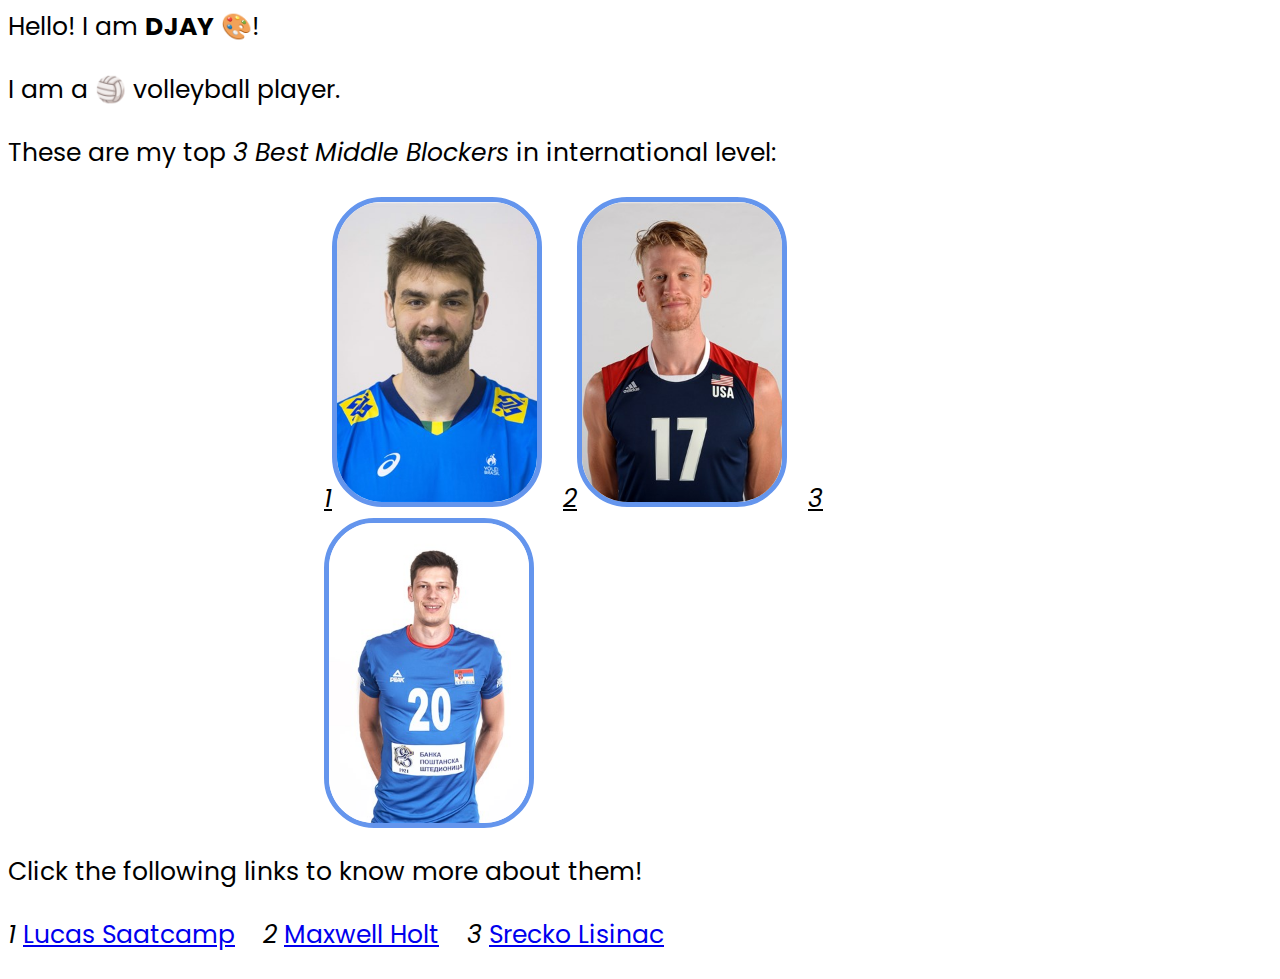
<file: Web Projects/unit 1 - act 1/index.html>
<html>
	<head>
		<title>International Players</title>
		<!-- <link rel="stylesheet" href="style.css"> -->
		<link rel="preconnect" href="https://fonts.googleapis.com">
		<link rel="preconnect" href="https://fonts.gstatic.com" crossorigin>
		<link href="https://fonts.googleapis.com/css2?family=Poppins&display=swap" rel="stylesheet">
		<style>
			body {
				font-family: 'Poppins', sans-serif;
				font-size: 25px;
			}
			
			.players {
				margin: auto;
				width: 50%;
			}
			
			.players img {
				border-radius: 50px 50px 50px 50px;
				border: 5px solid #6495ED;
				width: 200px;
			}
			
			a:hover {
				color: #6495ED;
			}
		</style>
	</head>
	<body>
		<div>
			<p>Hello! I am <strong>DJAY</strong> &#127912!</p>
			<p>I am a &#127952 volleyball player.</p>
			<p>These are my top <em>3 Best Middle Blockers</em> in international level:</p> 
		</div>
		
		<div class="players">
			<p><i><u>1</u></i><img src="images/lucas.jpg">
			&#160;&#160;<i><u>2</u></i><img src="images/maxwell.jpg">
			&#160;&#160;<i><u>3</u></i><img src="images/srecko.jpg"></p>
		</div>
		
		<div>
			<p>Click the following links to know more about them!</p>
			<p><i>1</i>&#160;<a href="https://en.volleyballworld.com/en/vnl/2018/men/teams/bra-brazil/players/lucas-saatkamp?id=64655" target="_blank">Lucas Saatcamp</a>
			&#160;&#160;&#160;<i>2</i>&#160;<a href="https://en.volleyballworld.com/en/vnl/2018/men/teams/usa-usa/players/maxwell_holt?id=64728" target="_blank">Maxwell Holt</a>
			&#160;&#160;&#160;<i>3</i>&#160;<a href="https://en.volleyballworld.com/en/vnl/2018/men/teams/srb-serbia/players/srecko_lisinac?id=64983" target="_blank">Srecko Lisinac</a></p>
		</div>
	</body>
</html>
</file>
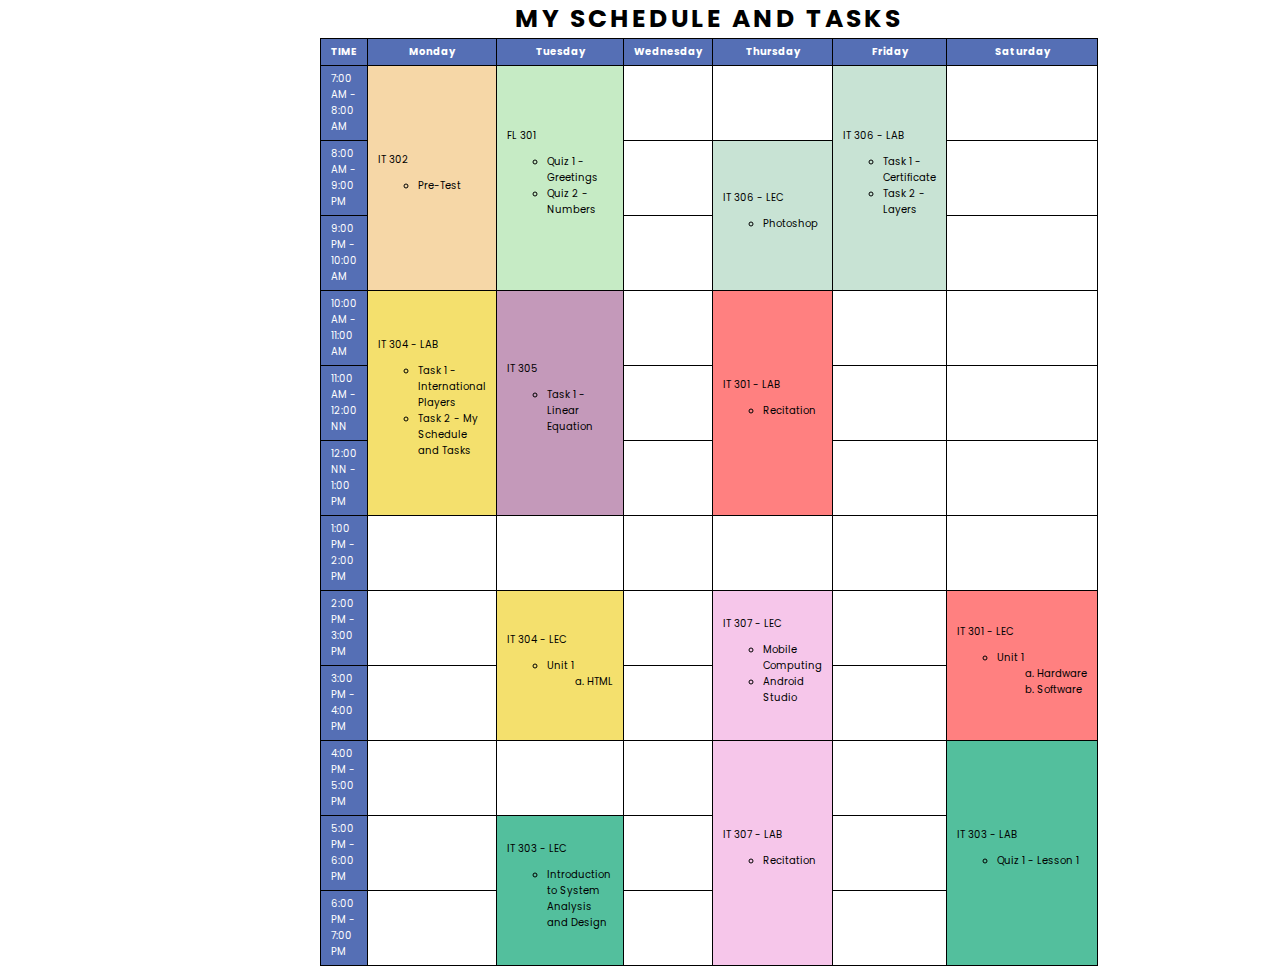
<file: Web Projects/unit 1 - act 2/index.html>
<!DOCTYPE html>
<!--Danny Jay M. Flores (BSIT-3D)
    IT 304 - Activity 2-->
<html>
    <head>
        <title>My Schedule and Tasks</title>
        <link rel="preconnect" href="https://fonts.googleapis.com">
		<link rel="preconnect" href="https://fonts.gstatic.com" crossorigin>
		<link href="https://fonts.googleapis.com/css2?family=Poppins&display=swap" rel="stylesheet">
        <style>
            body {
                margin: auto;
				width: 50%;
                font-family: 'Poppins', sans-serif;
            }
            table, tr, td, th {
                font-size: 10px;
                border: 1px solid black;
                border-collapse: collapse;
            }
            td, th {
                padding: 5px 10px;
            }
            th, td.time {
                background-color: #556FB5;
                color: white;
            }
            td.FL301 {
                background-color: #C6EBC5;
            }
            td.IT301 {
                background-color: #FF8080;
            }
            td.IT302 {
                background-color: #F6D7A7;
            }
            td.IT303 {
                background-color: #53BF9D;
            }
            td.IT304 {
                background-color: #F4E06D;
            }
            td.IT305 {
                background-color: #C499BA;
            }
            td.IT306 {
                background-color: #C8E3D4;
            }
            td.IT307 {
                background-color: #F6C6EA;
            }
            ol.alpha {
                list-style-type: lower-alpha; 
            }
            ul {
                list-style-type: circle;
            }
            caption {
                font-size: 25px;
                font-weight: bold;
                letter-spacing: 3px;
            }
        </style>
    </head>
    <body>
        <table>
            <caption>MY SCHEDULE AND TASKS</caption>
            <tr>
                <th>TIME</th>
                <th>Monday</th>
                <th>Tuesday</th>
                <th>Wednesday</th>
                <th>Thursday</th>
                <th>Friday</th>
                <th>Saturday</th>
            </tr>
            <tr>
                <td class="time">7:00 AM - 8:00 AM</td>
                <td class="IT302" rowspan="3">IT 302
                    <ul>
                        <li>Pre-Test</li>
                    </ul>
                </td>
                    
                <td class="FL301" rowspan="3">FL 301
                    <ul>
                        <li>Quiz 1 - Greetings</li>
                        <li>Quiz 2 - Numbers</li>
                    </ul>
                </td>
                <td></td>
                <td></td>
                <td class="IT306" rowspan="3">IT 306 - LAB
                    <ul>
                        <li>Task 1 - Certificate</li>
                        <li>Task 2 - Layers</li>
                    </ul>
                </td>
            </tr>
            <tr>
                <td class="time">8:00 AM - 9:00 PM</td>
                <td></td>
                <td class="IT306" rowspan="2">IT 306 - LEC
                    <ul>
                        <li>Photoshop</li>
                    </ul>
                </td>
            </tr>
            <tr>
                <td class="time">9:00 PM - 10:00 AM</td>
            </tr>
            <tr>
                <td class="time">10:00 AM - 11:00 AM</td>
                <td class="IT304" rowspan="3">IT 304 - LAB
                    <ul>
                        <li>Task 1 - International Players</li>
                        <li>Task 2 - My Schedule and Tasks</li>
                    </ul>
                </td>
                <td class="IT305" rowspan="3">IT 305
                    <ul>
                        <li>Task 1 - Linear Equation</li>
                    </ul>
                </td>
                <td></td>
                <td class="IT301" rowspan="3">IT 301 - LAB
                    <ul>
                        <li>Recitation</li>
                    </ul>
                </td>
                <td></td>
            </tr>
            <tr>
                <td class="time">11:00 AM - 12:00 NN</td>
                <td></td>
                <td></td>
                <td></td>
            </tr>
            <tr>
                <td class="time">12:00 NN - 1:00 PM</td>
                <td></td>
                <td></td>
                <td></td>
            </tr>
            <tr>
                <td class="time">1:00 PM - 2:00 PM</td>
                <td></td>
                <td></td>
                <td></td>
                <td></td>
                <td></td>
                <td></td>
            </tr>
            <tr>
                <td class="time">2:00 PM - 3:00 PM</td>
                <td></td>
                <td class="IT304" rowspan="2">IT 304 - LEC
                    <ul>
                        <li>Unit 1
                            <ol class="alpha">
                                <li>HTML</li>
                            </ol>
                        </li>
                    </ul>
                </td>
                <td></td>
                <td class="IT307" rowspan="2">IT 307 - LEC
                    <ul>
                        <li>Mobile Computing</li>
                        <li>Android Studio</li>
                    </ul>
                </td>
                <td></td>
                <td class="IT301" rowspan="2">IT 301 - LEC
                    <ul>
                        <li>Unit 1
                            <ol class="alpha">
                                <li>Hardware</li>
                                <li>Software</li>
                            </ol>
                        </li>
                    </ul>
                </td>
            </tr>
            <tr>
                <td class="time">3:00 PM - 4:00 PM</td>
            </tr>
            <tr>
                <td class="time">4:00 PM - 5:00 PM</td>
                <td></td>
                <td></td>
                <td></td>
                <td class="IT307" rowspan="3">IT 307 - LAB
                    <ul>
                        <li>Recitation</li>
                    </ul>
                </td>
                <td></td>
                <td class="IT303" rowspan="3">IT 303 - LAB
                    <ul>
                        <li>Quiz 1 - Lesson 1</li>
                    </ul>
                </td>
            </tr>
            <tr>
                <td class="time">5:00 PM - 6:00 PM</td>
                <td></td>
                <td class="IT303" rowspan="2">IT 303 - LEC
                    <ul>
                        <li>Introduction to System Analysis and Design</li>
                    </ul>
                </td>
            </tr>
            <tr>
                <td class="time">6:00 PM - 7:00 PM</td>
            </tr>
        </table>
    </body>
</html>
</file>
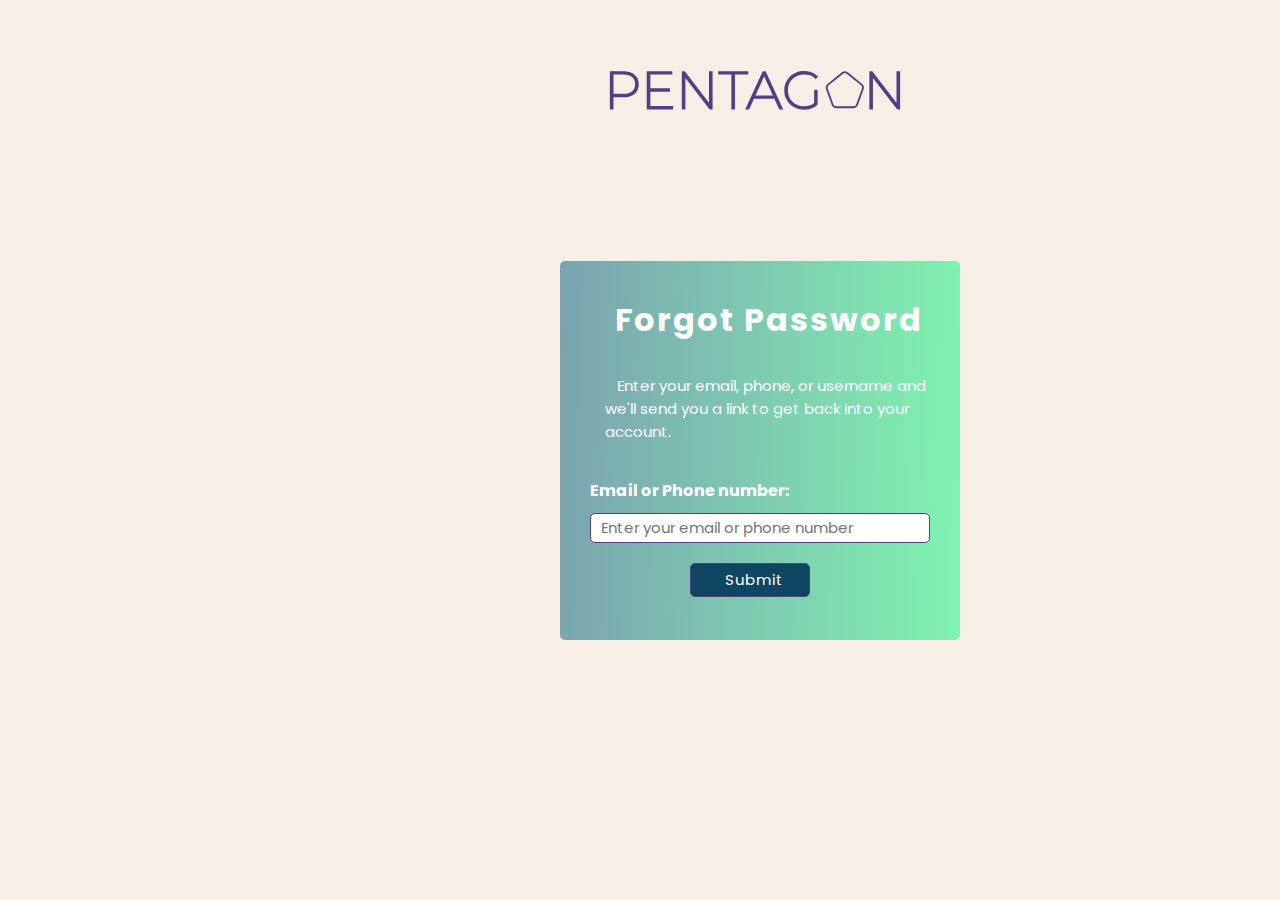
<file: Web Projects/unit 1 - act 3/forgot.html>
<!DOCTYPE html>
<html>
    <head>      
        <link rel="preconnect" href="https://fonts.googleapis.com">
        <link rel="preconnect" href="https://fonts.gstatic.com" crossorigin>
        <link href="https://fonts.googleapis.com/css2?family=Poppins&display=swap" rel="stylesheet">        
        <title> Forgot Password</title>
        <style>
            *{
                margin: 0;
                padding: 0;
                box-sizing: border-box;
                font-family: 'Poppins', sans-serif;
            }
            body {
                display: flex;
                height: 100vh;
                justify-content: center;
                align-items: center;
                padding: 10px;
                background: #F5EFE6;
                color: white;
                left: 550px;
                position: absolute;
            }
            .container {
                max-width: 900px;
                width: 100%;
                background: linear-gradient(91.44deg,#03577A80 , #0CF87B80);
                padding: 25px 30px;
                border-radius: 5px;
            }   
            .container form .user-info {
                display: flex;
                flex-wrap: wrap;
                justify-content: space-between;
            }
            form .user-info .user-input {
                margin: 10px 0 22px 0;
                width: 340px;
            }
            .user-info .user-input label {
                display: inline-flex;
                font-weight: 500px;
                margin-bottom: 10px;
                margin-top: 10px;
            }
            .user-info .user-input input {
                height: 30px;
                width: 100%;
                outline: none;
                border-radius: 5px;
                border: 1px solid #533E85;
                padding-left: 10px;
                font-size: 15px;
            }
            form .button {
                height: 50px;
                width: 120px;
            }
            form .button input{
                outline: none;
                color: #fff;
                border: none;
                padding: 4px 2px 28px 0;
                font-size: 18px;
                font-weight: 500px;
                border-radius: 5px;
                letter-spacing: 1px;
                margin-top: 20px;
                margin-left: 100px;
                background: #0E4560;  
            }
            .user-input h1 {
                margin-left: 25px;
                margin-bottom: 30px;
                letter-spacing: 2px;
            }
            .user-input p {
                margin-left: 15px;
                margin-bottom: 25px;
                font-size: 15px;
            }
            .logo img {
                position: absolute;
                width: 310px;
                height: 40px;
                left: 50px;
                top: 70px;
            }

        </style>
    </head>
    <body>
        <div class="container">
            <div class="topnav">
                <a href="#" class="logo"><img src="assets/pentagon.svg"></a>
            </div>
            <form action="login.html" method="post">
                <div class="user-info">
                    <div class="user-input">
                        <h1> Forgot Password</h1>
                        <p> &nbsp;&nbsp;&nbsp;Enter your email, phone, or username and we'll send you a link to get back into your account.</p>
                        <label for="pword"><b>Email or Phone number:</b></label>
                        <input type="text" name="pword" id="pword" placeholder="Enter your email or phone number" required>
                        <div class="button">
                            <input type="submit" value="Submit">
                        </div>
                    </div>
                </div>
            </form>
        </div>    
    </body>
</html>
</file>
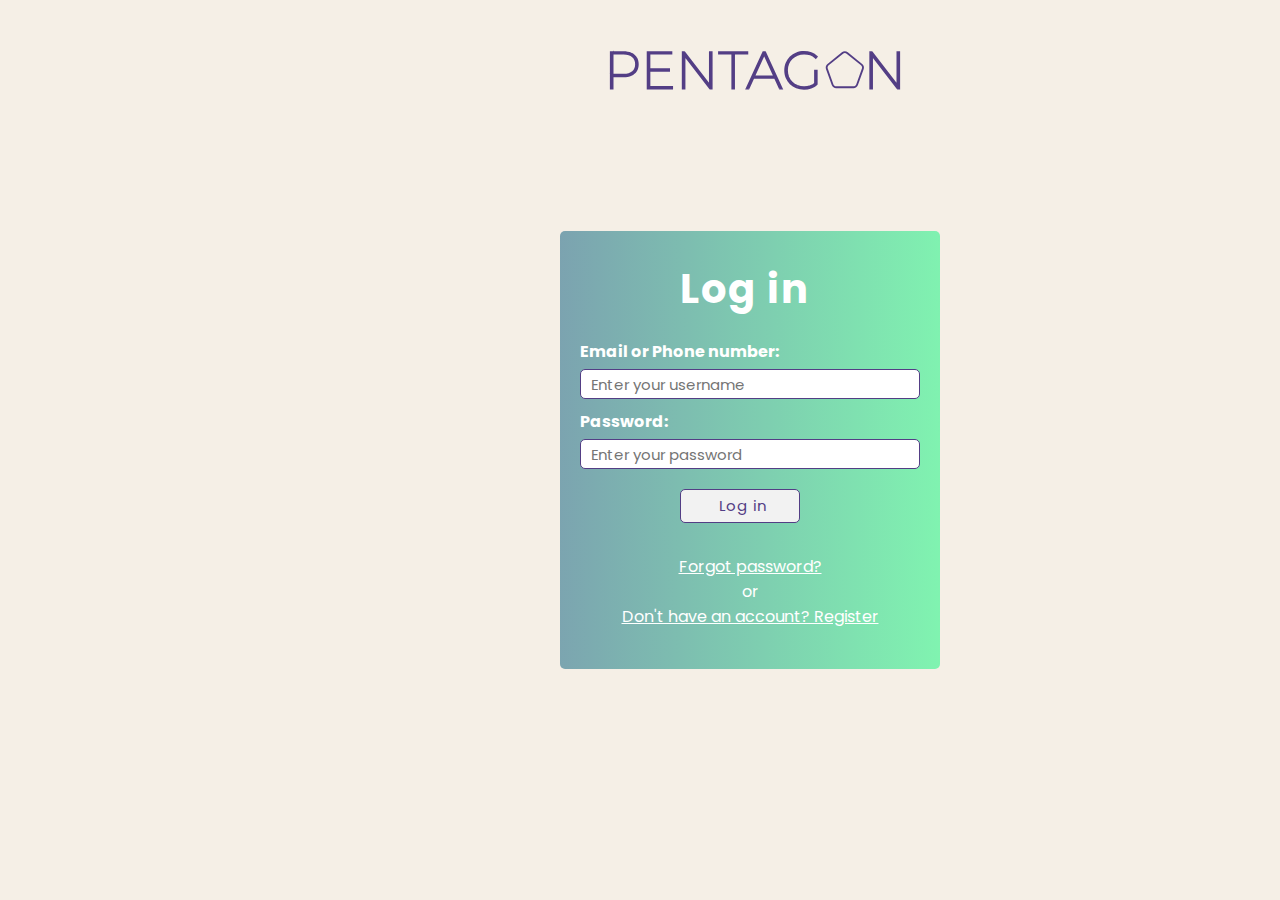
<file: Web Projects/unit 1 - act 3/login.html>
<!DOCTYPE html>
<html>
    <head>
        <link rel="preconnect" href="https://fonts.googleapis.com">
        <link rel="preconnect" href="https://fonts.gstatic.com" crossorigin>
        <link href="https://fonts.googleapis.com/css2?family=Poppins&display=swap" rel="stylesheet">
        <title> Pentagon - Log in </title>
        <style>
            *{
                margin: 0;
                padding: 0;
                box-sizing: border-box;
                font-family: 'Poppins', sans-serif;
                color: #fff;
            }
            body {
                display: flex;
                height: 100vh;
                justify-content: center;
                align-items: center;
                padding: 10px;
                background: #F5EFE6;
                left: 550px;
                position: absolute;
            }
            .container {
                max-width: 1000px;
                width: 100%;
                background: linear-gradient(91.44deg,#03577A80 , #0CF87B80);
                padding: 18px 20px;
                border-radius: 5px;
            } 
            .container form .user-info {
                display: flex;
                flex-wrap: wrap;
                justify-content: space-between;
            }
            form .user-info .user-input {
                margin: 10px 0 22px 0;
                width: 340px;
            }
            .user-info .user-input label {
                display: inline-flex;
                font-weight: 500px;
                margin-bottom: 5px;
                margin-top: 10px;
            }
            .user-info .user-input input {
                height: 30px;
                width: 100%;
                outline: none;
                border-radius: 5px;
                border: 1px solid #533E85;
                padding-left: 10px;
                font-size: 15px;
                color:#533E85;
            }
            form .button {
                height: 60px;
                width: 120px;
            }
            form .button input{
                outline: none;
                color: #fff;
                border: none;
                padding: 4px 5px 28px 0;
                font-size: 18px;
                font-weight: 500px;
                border-radius: 5px;
                letter-spacing: 1px;
                margin-top: 20px;
                margin-left: 100px;
                background: #F2F2F2
            }
            .user-input h1 {
                margin-left: 100px;
                margin-bottom: 10px;
                font-size: 40px;
                letter-spacing: 2px;
            }
            p {
                margin: auto;
                text-align: center;
            }
            .logo img {
                position: absolute;
                width: 310px;
                height: 40px;
                left: 50px;
                top: 50px;
            }
            a:hover {
                color: #533E85;
            }
        </style>
    </head>
    <body>
        <div class="container">
            <div class="topnav">
                <a href="#" class="logo"><img src="assets/pentagon.svg" alt=""></a>
            </div>
            <form action="home.html" method="post">
                <div class="user-info">
                    <div class="user-input">
                        <h1> Log in </h1>
                        <label for="uname"><b>Email or Phone number:</b></label>
                        <input type="email" name="uname" id="uname" placeholder="Enter your username" required>
                        <label for="pword"><b>Password:</b></label>
                        <input type="text" name="pword" id="pword" placeholder="Enter your password" required>
                        <div class="button">
                            <input type="submit" value="Log in">
                        </div>
                        <br>
                        <p><a href="forgot.html" target="_self">Forgot password?</a></p>
                        <p>or</p>
                        <p><a href="registration.html" target="_self">Don't have an account? Register</a> </p>                          
                    </div>
                </div>
            </form>
        </div>
    </body>
</html>
</file>
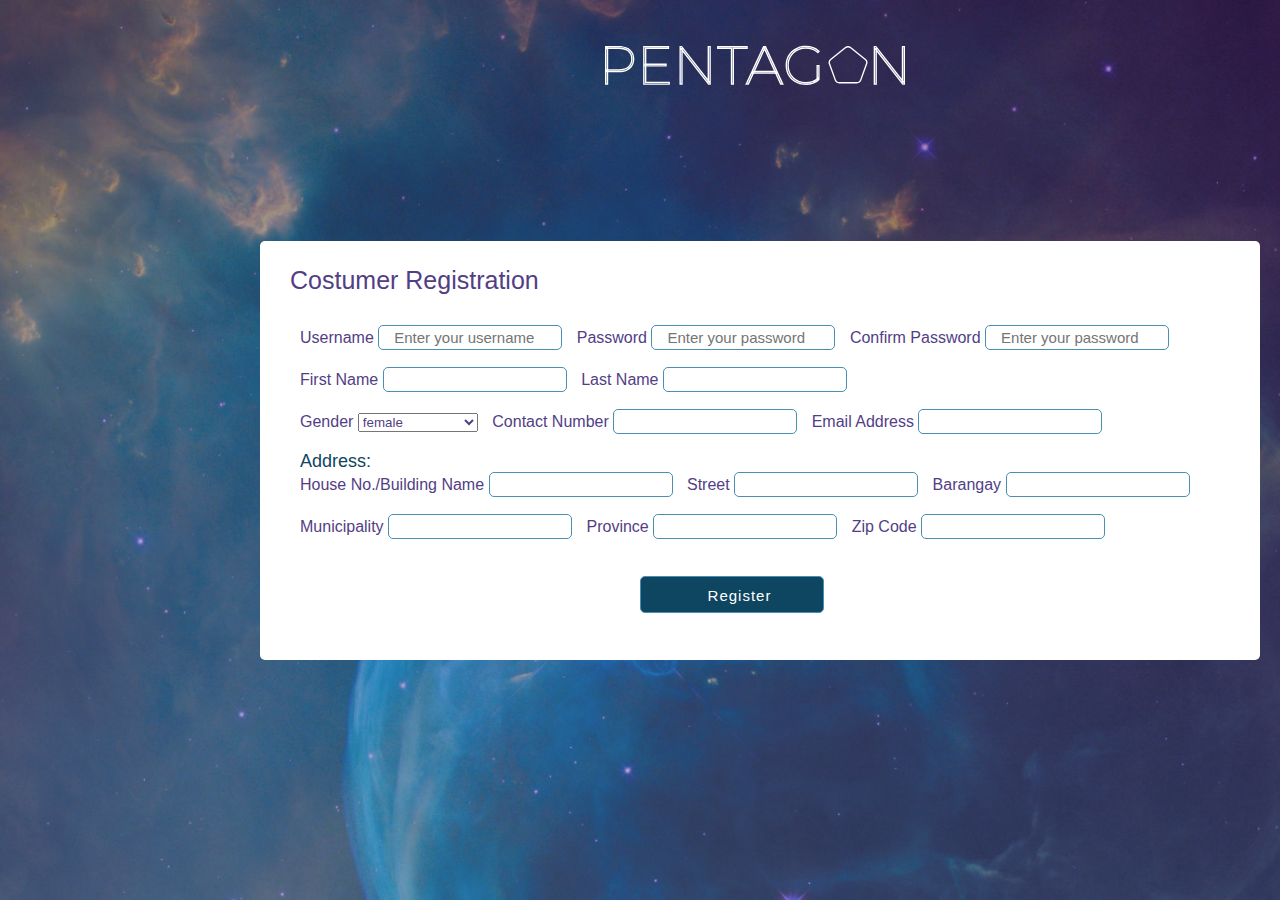
<file: Web Projects/unit 1 - act 3/registration.html>
<!DOCTYPE html>
<html>
    <head>
        <title>Costumer Registration</title>
        <style> 
            *{
                margin: 0;
                padding: 0;
                box-sizing: border-box;
                font-family: 'Inter', sans-serif;
                color: #533E85;
            }
            body {
                display: flex;
                height: 100vh;
                justify-content: center;
                align-items: center;
                padding: 10px;
                position: absolute;
                background: url("assets/bg.png");
                top: 0px;
                left: 250px;
            }
            .container {
                max-width: 1000px;
                width: 100%;
                background: #fff;
                padding: 25px 30px;
                border-radius: 5px;
            }
            .container form .user-details{
                display: flex;
                flex-wrap: wrap;
                justify-content: space-between;                
            }
            .container .title{
                font-size: 25px;
                font-weight: 500px;
                position: relative;
            }
            .logo img {
                position: absolute;
                width: 310px;
                height: 40px;
                left: 350px;
                top: 45px;
            }
            form .user-details .input-box{
                margin: 30px 0 22px 0;
                width: calc(200% / 2 - 20px);
            }
            .user-details .input-box label{
                display: inline-flex;
                font-weight: 500;
                margin-bottom: 20px;
                margin-left: 10px;
            }
            .user-details .input-box input{
                height: 25px;
                width: 20%;
                outline: none;
                border-radius: 5px;
                border: 1px solid #488FB1;
                padding-left: 15px;
                font-size: 15px;
                
            }
            form .button {                
                height: 1000px;
                width: 300px;                 
            }
            form .button input {
                outline: none;
                color: #fff;
                border: none;
                padding: 10px 0 25px 0;
                font-size: 18px;
                font-weight: 500px;
                border-radius: 5px;
                letter-spacing: 1px;
                margin-top: 20px;
                margin-left: 350px;
                background: #0E4560;                
            }
            span.add{
                font-weight: 500px;
                font-size: 18px;
                color: #0E4560;
                margin-top: 10px;
                margin-left: 10px;
            }          
        </style>
    </head>
    <body>        
        <div class="container">
            <div class="title">Costumer Registration</div>
            <div class="topnav">
                <a href="#" class="logo"><img src="assets/pentagonwhite.svg" alt=""></a>
            </div>
            <form action="login.html" method="post">
                <div class="user-details">
                    <div class="input-box">
                        <label for="uname">Username</label>
                        <input type="text" name="uname" id="uname" placeholder="Enter your username" required>
                        <label for="pword">Password</label>
                        <input type="password" name="pword" id="pword" placeholder="Enter your password" required>
                        <label for="cpword">Confirm Password</label>
                        <input type="password" name="cpword" id="cpword" placeholder="Enter your password" required>
                        <br>
                        <label for="fname">First Name</label>
                        <input type="text" name="fname" id="fname" required>
                        <label for="lname">Last Name</label>
                        <input type="text" name="lname" id="lname" required> <br>
                        <label for="gender"> Gender </label>
                        <select name="gender" id="gender">
                            <option value="male"> Male </option>
                            <option selected="female"> female </option>
                            <option value="none"> Prefer not to say </option>
                        </select>
                        <label for="cpnum"> Contact Number </label>
                        <input type="number" name="cpnum" required>
                        <label for="email"> Email Address </label>
                        <input type="text" name="email" id="email" required> <br>
                        <span class="add">Address:</span> <br>
                        <label for="hnum"> House No./Building Name </label>
                        <input type="text" name="hnum" id="hnum" required>
                        <label for="strt"> Street </label>
                        <input type="text" name="strt" id="strt" required>
                        <label for="brgy"> Barangay </label>
                        <input type="text" name="brgy" id="brgy" required> <br>
                        <label for="city"> Municipality </label>
                        <input type="text" name="city" id="city" required>
                        <label for="province"> Province </label>
                        <input type="text" name="province" id="province" required>
                        <label for="zip"> Zip Code </label>
                        <input type="text" name="zip" id="zip" required>
                        <span class="button">
                            <input type="submit" value="Register">
                        </span>    
                    </div> 
                </div>
            </form>            
        </div>
    </body>
</html>
</file>
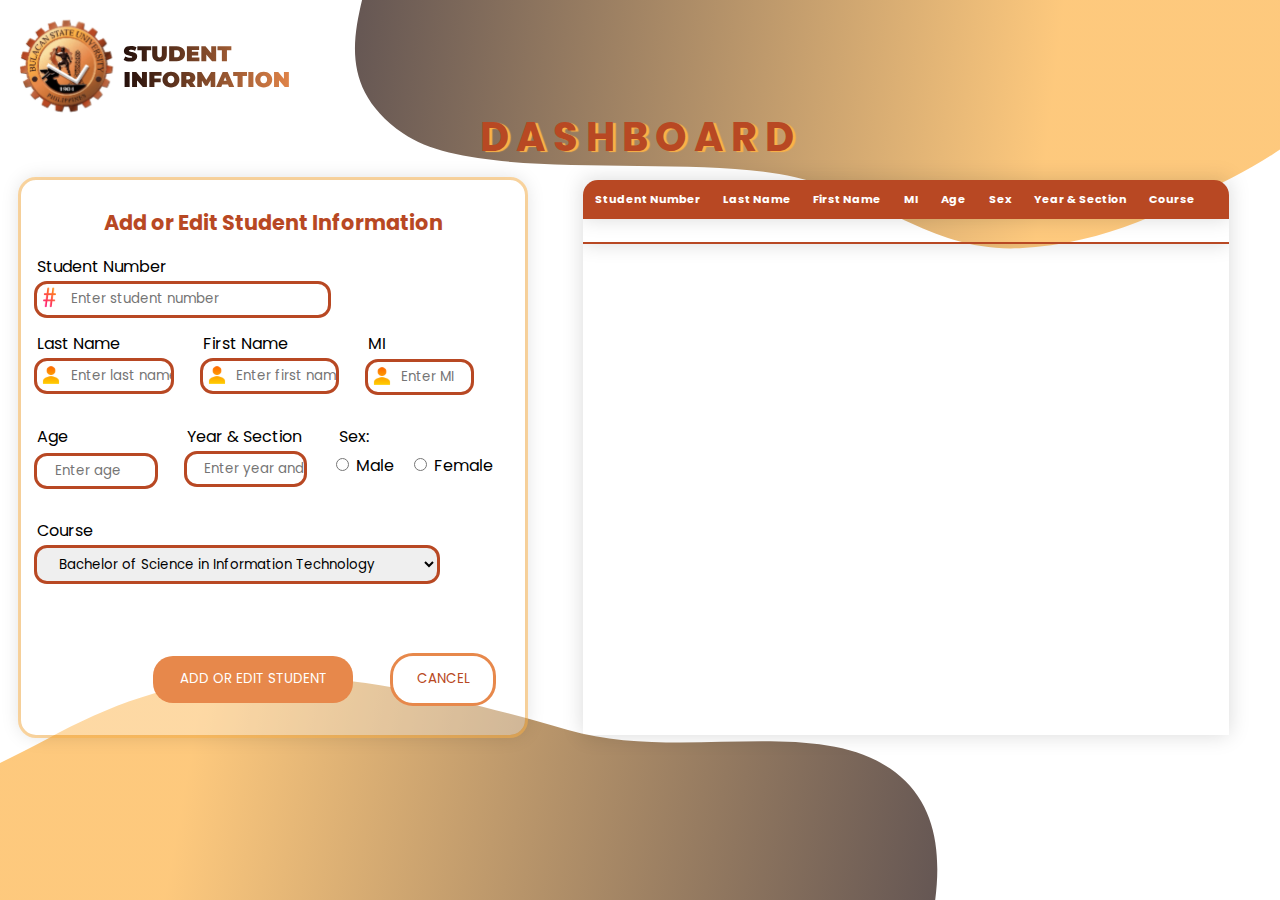
<file: Web Projects/unit 3 - act 1/dashboard.html>
<!DOCTYPE html>
<html lang="en">
<head>
    <meta charset="UTF-8">
    <meta http-equiv="X-UA-Compatible" content="IE=edge">
    <meta name="viewport" content="width=device-width, initial-scale=1.0">
    <link rel="preconnect" href="https://fonts.googleapis.com">
    <link rel="preconnect" href="https://fonts.gstatic.com" crossorigin>
    <link href="https://fonts.googleapis.com/css2?family=Poppins&display=swap" rel="stylesheet">
    <link rel="stylesheet" href="style.css">
    <title>Student Information - Dashboard</title>
</head>
<body>
    <!--LOGO-->
    <a href="dashboard.html" class="logo"><img src="assets/logo.svg" alt="Student Information"></a>
    <!--DASHBOARD TEXT-->
    <p class="dashboard">DASHBOARD</p>

    <div class="container">
        <!--ADD/EDIT STUDENT LEFT-COLUMN-->
        <div class="left-column">
            <form action="" id="form" class="student-form">
                <p class="stud-input">Add or Edit Student Information</p>

                <div class ="input-number">
                    <label for ="number">Student Number</label><br>
                    <input type="number" name="number" id="studNum" placeholder="Enter student number" required>
                </div>

                <div class="user-name">
                    <div class ="input-lname">
                        <label for ="lname">Last Name</label><br>
                        <input type="text" name="lname" id="lName" placeholder="Enter last name" required>
                    </div>
                    <div class ="input-fname">
                        <label for ="fname">First Name</label><br>
                        <input type="text" name="fname" id="fName" placeholder="Enter first name" required>
                    </div>
                    <div class ="input-initial">
                        <label for ="initial">MI</label><br>
                        <input type="text" name="initial" id="initial" placeholder="Enter MI">
                    </div>   
                </div>

                <div class="user-asg">
                    <div class ="input-age">
                        <label for ="age">Age</label><br>
                        <input type="text" name="age" id="age" placeholder="Enter age" required>
                    </div>
                    <div class ="input-yearSection">
                        <label for ="yearSection">Year & Section</label><br>
                        <input type="l" name="yearSection" id="yearSection" placeholder="Enter year and section" required>
                    </div>
                    <div class ="select-sex">
                        <div class="sex">
                            <span class="sex-title">Sex:</span><br>
                            <input type="radio" id="male" name="sex" value="Male">
                            <label for="html">Male</label>
                            <input type="radio" id="female" name="sex" value="Female">
                            <label for="html">Female</label>
                        </div>
                    </div>
                </div>

                <div class="user-course">
                    <label for ="course">Course</label><br>
                    <select  name="course" id="course" required>
                        <option value="Bachelor of Science in Information Technology">Bachelor of Science in Information Technology</option>
                        <option value="Bachelor in Industrial Technology">Bachelor in Industrial Technology</option>
                    </select>    
                </div>
                <div class="form-btn">
                    <input type="reset" value="CANCEL" class="cancel-btn" id="btn">
                    <input type="button" value="ADD OR EDIT STUDENT" class="add-btn" id="btn" onclick="Add()"> 
                </div>
            </form>
        </div>
        <!--TABLE VIEW RIGHT COLUMN-->
        <div class="right-column">
            <!--TABLE-->
            <div class="tableview" style="overflow-x:auto;" style="overflow-y:auto;">
                <table class="studentList" id="table" >
                    <thead>
                        <tr>
                            <th>Student Number</th>
                            <th>Last Name</th>
                            <th>First Name</th>
                            <th>MI</th>
                            <th>Age</th>
                            <th>Sex</th>
                            <th>Year & Section</th>
                            <th>Course</th>
                            <th></th>
                        </tr>
                    </thead>
                    <tbody>
                        <td></td>
                        <td></td>
                        <td></td>
                        <td></td>
                        <td></td>
                        <td></td>
                        <td></td>
                        <td></td>
                        <td></td>
                    </tbody>
                </table>
            </div>
        </div>
    </div>
    <script src="script.js"></script>
</body>
</html>
</file>
<file: Web Projects/unit 3 - act 1/style.css>
* {
    margin: 0;
    font-family: 'Poppins', sans-serif;
}

/*BACKGROUND*/
html {
    background: url(assets/bg.svg) no-repeat center center fixed;
    background-size: cover;
    height: 100%;
}

/*LOGO*/
.logo img {
    position: relative;
    width: 280px;
    height: 100px;
    left: 1em;
    top: 1em;
}

/*DASHBOARD TEXT*/
.dashboard {
    margin: 0% auto 0% auto;
    color: #B84823;
    font-size: 2.5em;
    text-align: center;
    font-weight: bold;
    letter-spacing: 0.2em;
    text-shadow: 3px 1px 1px rgba(253, 178, 70, 1);
}

.container {
    display: flex;
    margin-top: 1%;
}

/**************************** LEFT-COLUMN ****************************/
.left-column {
    flex: 1;
}  

.left-column:first-child {
    margin-right: 4%;
}  

.student-form {
    position: relative;
    width: max-content;
    height: max-content;
    margin-left: 4%;
    background: rgb(255, 255, 255, 0.3);
    outline: solid rgba(253, 178, 70, 0.5);
    border-radius: 15px;
    box-shadow: 0 0 20px rgba(0, 0, 0, 0.15);
}

.stud-input {
    color: #B84823;
    font-size: 1.3em;
    font-weight: bold;
    padding: 1.3em 0.8em 0.8em 0.8em;
    text-align: center;
}

#studNum, #lName, #fName, #initial, #age, #yearSection, #course{
    height: 25px;
    width: fit-content;
    outline: solid #B84823;
    border: none;
    border-radius: 10px;
    padding: 0.2em 0 0.2em 1.3em;
}
#lName, #fName, #yearSection {
    margin-top: 4%;
    width: 100px;
}

#age {
    width: 100px;
    margin-top: 6%;
}

#initial {
    width: 70px;
    margin-top: 6%;
}

#studNum {
    margin-top: 1%;
}

#course {
    height: 33px;
    width: 400px;
    margin-top: 1%;
}

/* for icon */
#studNum {
    background: url(assets/ic_hash.svg) no-repeat;
    background-position: 4px 1px;
    background-size: 18px;
    padding-left: 2.5em;
}

#lName, #fName, #initial {
    background: url(assets/ic_person.svg) no-repeat;
    background-position: 4px 4px;
    background-size: 20px;
    padding-left: 2.5em;
}

.input-number {
    padding-left: 1em;    
}

.user-name {
    display: flex;
}

.user-asg {
    display: flex;  
}

.select-sex {
    display: flex;
}

.sex {
    display: inline;
}

.select-sex label, .sex-title, .select-sex input {
    margin-top: 5%;
    padding-right: 1em;
    padding-left: 0.2em;
    cursor: pointer;
}

.input-lname, .input-fname, .input-initial, .input-age, .input-yearSection, .select-sex, .user-course {
    padding: 1em;
}


/**************************** RIGHT-COLUMN ****************************/

/*TABLE*/
.right-column {
    margin-right: 4%;
    width: fit-content;
    height: 554.92px;
}

.tableview {
    width: max-content;
    height: 554.92px;
    box-shadow: 0 0 20px rgba(0, 0, 0, 0.15);
}

.studentList {
    border-collapse: collapse;
    font-size: 0.7em;
    overflow: hidden;
    border-radius: 15px 15px 0 0;
    box-shadow: 0 0 20px rgba(0, 0, 0, 0.15);
}

.studentList thead tr {
    background-color: #B84823;
    color: #ffffff;
    font-weight: bold;
    text-align: left;
    border-radius: 15px 15px 0 0;
    box-shadow: 0 0 20px rgba(0, 0, 0, 0.15);
}

.studentList th, td {
    padding: 1em 1em;
    text-align: left;
}

.studentList tbody tr {
    border-bottom: 1px solid rgba(184, 72, 35, 0.5);
}

.studentList tbody tr:nth-of-type(even) {
    background-color: rgba(184, 72, 35, 0.1);
}

.studentList tbody tr:last-of-type {
    border-bottom: 2px solid #B84823;
}

/**************************** BUTTONS ****************************/

/* EDIT BUTTON */
.edit-btn {
    width: 70px;
    color: #ffffff;
    border: none;
    border-radius: 1em;
    padding: 0.2em;
    margin-right: 0.5em;
    margin-bottom: 0.5em;
    background: #E7884B;
    transition: background .3s;
    cursor: pointer;
}

/*DELETE BUTTON */
.delete-btn {
    width: 70px;
    color: #E7884B;
    font-weight: 550;
    background: none;
    border: 3px solid #E7884B;
    border-radius: 1em;
    padding: 0.1em;
    transition: border .3s;
    cursor: pointer;
}

/*ADD NEW STUDENT BUTTON*/

.form-btn {
    display: flow-root;
    padding: 2em;
}

.add-btn, .cancel-btn {
    float: right;
    width: 200px;
    color: #ffffff;
    border: none;
    border-radius: 1.5em;
    padding: 1em;
    margin-top: 2em;
    background: #E7884B;
    transition: background .3s;
    cursor: pointer;
}

.cancel-btn {
    width: 100px;
    padding: 1em;
    margin-left: 3em;
    color: #B84823;
    background: white;
    outline: solid #E7884B;
}

.edit-btn:hover, .add-btn:hover {
    background: linear-gradient(90deg, #B84823, #FDB246);
    box-shadow: 0 0 20px rgba(0, 0, 0, 0.15);
    font-weight: bold;
}

.cancel-btn:hover {
    background: linear-gradient(92.16deg, #FDFDFD -2.4%, #FDB246 79.32%);
    box-shadow: 0 0 20px rgba(0, 0, 0, 0.15);
    color:#B84823;
    font-weight: bold;
}

.delete-btn:hover{
    border: 3px solid #B84823;
    box-shadow: 0 0 20px rgba(0, 0, 0, 0.15);
    color: #B84823;
    font-weight: bold;
}
</file>
